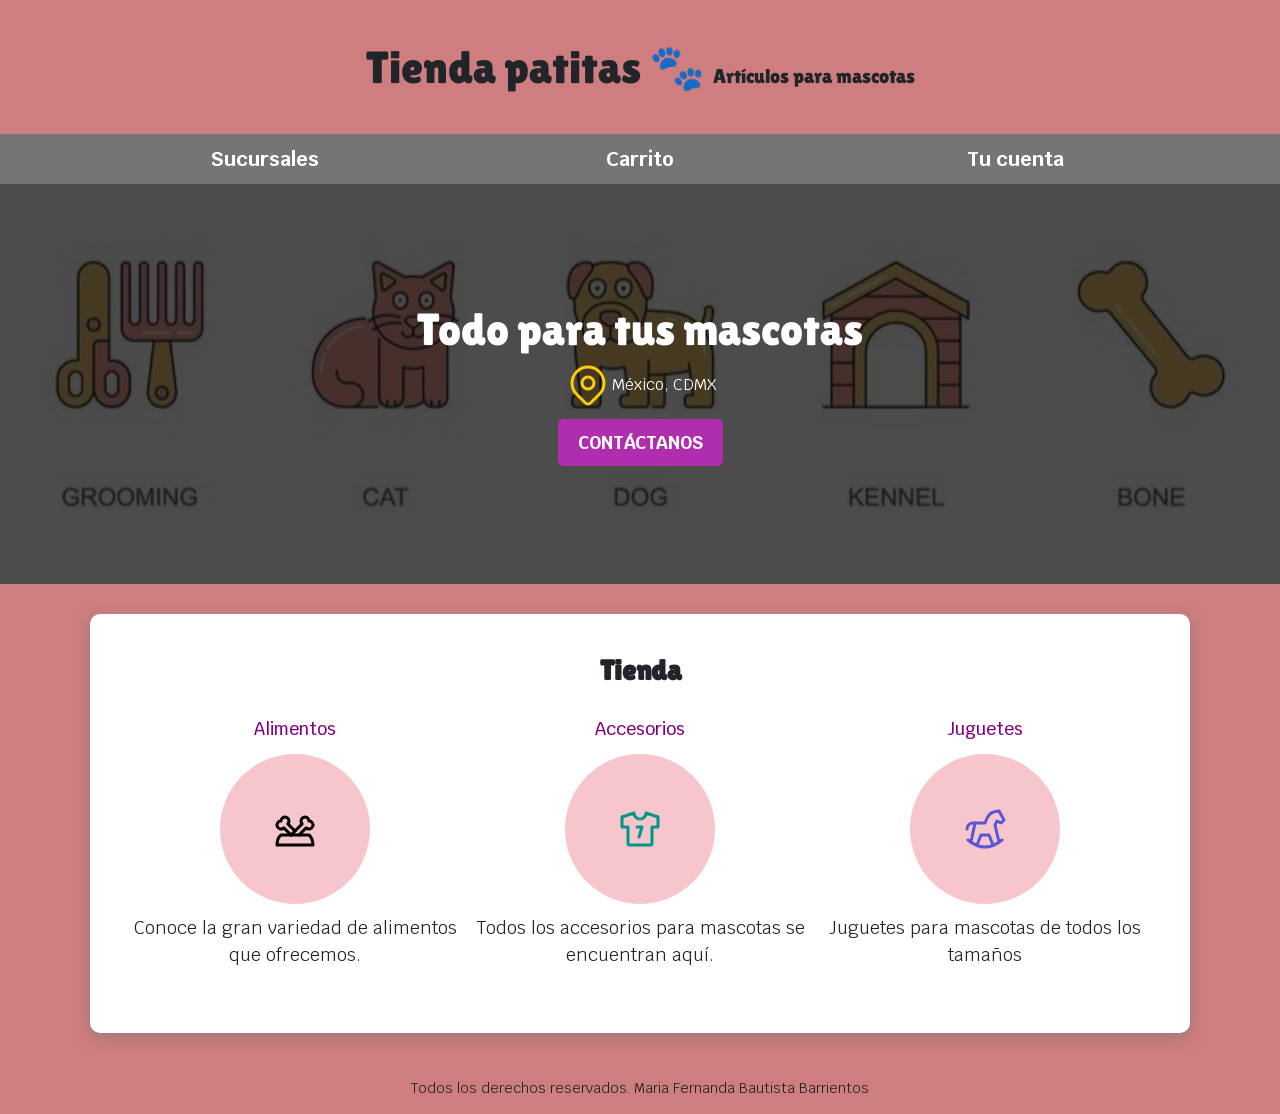
<file: index.html>
<!DOCTYPE html>
<html lang="es">
<head>
    <meta charset="UTF-8">
    <meta name="viewport" content="width=device-width, initial-scale=1.0">
    <title>Tienda patitas</title>

    <link rel="preconnect" href="https://fonts.googleapis.com">
    <link rel="preconnect" href="https://fonts.gstatic.com" crossorigin>
    <link href="https://fonts.googleapis.com/css2?family=Krub:wght@400;700&family=Lilita+One&display=swap" rel="stylesheet">

    <link href="https://cdn.jsdelivr.net/npm/bootstrap@5.3.3/dist/css/bootstrap.min.css" rel="stylesheet">

    <link rel="stylesheet" href="normalize.css">

    
    <link rel="stylesheet" href="css_bootstrap.css">
</head>
<body>

    <header class="py-3">
        <h1 class="titulo"> Tienda patitas 🐾 <span> Artículos para mascotas </span></h1>
    </header>

    <nav class="nav-bg">
    <div class="container navegacion-principal">
        <a href="nosotros.html">Sucursales</a>
        <a href="#">Carrito</a>
        <a href="#">Tu cuenta</a>
    </div>
    </nav>

    <section class="mascota d-flex align-items-center justify-content-center text-center">
        <div class="contenido-mascota d-flex flex-column align-items-center justify-content-center">
            <h2 class="titulo text-white">Todo para tus mascotas</h2>
            <div class="ubicacion d-flex align-items-center justify-content-center text-white mb-3">
                <svg xmlns="http://www.w3.org/2000/svg" width="48" height="48" viewBox="0 0 24 24" fill="none" stroke="#ffcc00" stroke-width="1.5" stroke-linecap="round" stroke-linejoin="round">
                    <path d="M9 11a3 3 0 1 0 6 0a3 3 0 0 0 -6 0" />
                    <path d="M17.657 16.657l-4.243 4.243a2 2 0 0 1 -2.827 0l-4.244 -4.243a8 8 0 1 1 11.314 0z" />
                </svg>
                <p class="m-0">México, CDMX</p>
            </div>
            <a class="boton" href="contactanos_bootstrap.html">Contáctanos</a> 
        </div>
    </section>

    <main class="container sombra my-5"> 
        <h2 style="font-size: 2.8rem; text-align: center; font-weight: 700; font-family: 'Lilita One', sans-serif; margin-bottom: 2rem;">
            Tienda
        </h2>
        
        <div class="row text-center mt-5">
            <section class="col-md-4 servicio mb-4 d-flex flex-column align-items-center">
                <h3><a href="#" class="text-decoration-none" style="color:purple;">Alimentos</a></h3>
                <div class="iconos my-3">
                    <svg xmlns="http://www.w3.org/2000/svg" width="48" height="48" viewBox="0 0 24 24" fill="none" stroke="#000000" stroke-width="1.5" stroke-linecap="round" stroke-linejoin="round">
                        <path d="M10 15l5.586 -5.585a2 2 0 1 1 3.414 -1.415a2 2 0 1 1 -1.413 3.414l-3.587 3.586" /><path d="M12 13l-3.586 -3.585a2 2 0 1 0 -3.414 -1.415a2 2 0 1 0 1.413 3.414l3.587 3.586" /><path d="M3 20h18c-.175 -1.671 -.046 -3.345 -2 -5h-14c-1.333 1 -2 2.667 -2 5z" />
                    </svg>
                </div> 
                <p>Conoce la gran variedad de alimentos que ofrecemos.</p>
            </section>

            <section class="col-md-4 servicio mb-4 d-flex flex-column align-items-center">
                <h3><a href="#" class="text-decoration-none" style="color:purple;">Accesorios</a></h3>
                <div class="iconos my-3">
                    <svg xmlns="http://www.w3.org/2000/svg" width="48" height="48" viewBox="0 0 24 24" fill="none" stroke="#009688" stroke-width="1.5" stroke-linecap="round" stroke-linejoin="round">
                        <path d="M15 4l6 2v5h-3v8a1 1 0 0 1 -1 1h-10a1 1 0 0 1 -1 -1v-8h-3v-5l6 -2a3 3 0 0 0 6 0" /><path d="M10.5 11h2.5l-1.5 5" />
                    </svg>
                </div> 
                <p>Todos los accesorios para mascotas se encuentran aquí.</p>
            </section>

            <section class="col-md-4 servicio mb-4 d-flex flex-column align-items-center">
                <h3><a href="#" class="text-decoration-none" style="color:purple;">Juguetes</a></h3>
                <div class="iconos my-3">
                    <svg xmlns="http://www.w3.org/2000/svg" width="48" height="48" viewBox="0 0 24 24" fill="none" stroke="#5856d6" stroke-width="1.5" stroke-linecap="round" stroke-linejoin="round">
                        <path d="M3.5 17.5c5.667 4.667 11.333 4.667 17 0" /><path d="M19 18.5l-2 -8.5l1 -2l2 1l1.5 -1.5l-2.5 -4.5c-5.052 .218 -5.99 3.133 -7 6h-6a3 3 0 0 0 -3 3" /><path d="M5 18.5l2 -9.5" /><path d="M8 20l2 -5h4l2 5" />
                    </svg>
                </div>
                <p>Juguetes para mascotas de todos los tamaños</p>
            </section>
        </div>
    </main>

    <footer class="text-center py-4">
        <p class="m-0">Todos los derechos reservados. Maria Fernanda Bautista Barrientos</p>
    </footer>

    <script src="https://cdn.jsdelivr.net/npm/bootstrap@5.3.3/dist/js/bootstrap.bundle.min.js"></script>
</body>
</html>
</file>
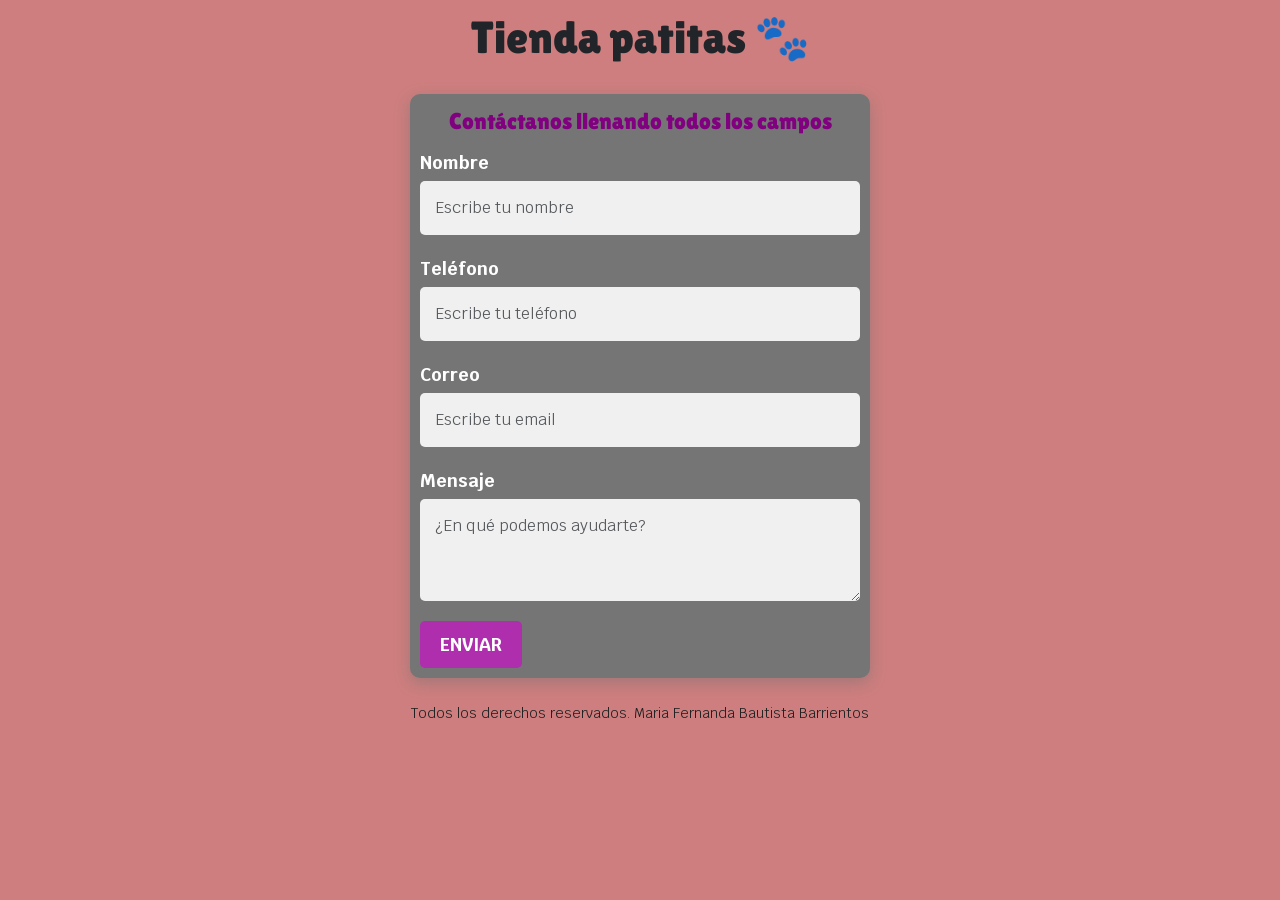
<file: contactanos_bootstrap.html>
<!DOCTYPE html>
<html lang="es">
<head>
    <meta charset="UTF-8">
    <meta name="viewport" content="width=device-width, initial-scale=1.0">
    <title>Datos de contacto</title>
    
    <link rel="preconnect" href="https://fonts.googleapis.com">
    <link rel="preconnect" href="https://fonts.gstatic.com" crossorigin>
    <link href="https://fonts.googleapis.com/css2?family=Krub:wght@400;700&family=Lilita+One&display=swap" rel="stylesheet">

    <link href="https://cdn.jsdelivr.net/npm/bootstrap@5.3.3/dist/css/bootstrap.min.css" rel="stylesheet">
    <link rel="stylesheet" href="css_bootstrap.css">
</head>
<body>

    <header class="py-3">
        <h1 class="titulo">Tienda patitas 🐾</h1>
    </header>

    <main class="container my-4"> <!-- 🔽 bajé margen -->
        <div class="row justify-content-center">
            <div class="col-md-7 col-lg-5"> <!-- 🔽 más compacto -->
                <form class="formulario sombra p-3"> <!-- 🔽 menos padding -->
                    <fieldset class="border-0">
                        <legend class="text-center mb-3 titulo-formulario">
                            Contáctanos llenando todos los campos
                        </legend>
                        
                        <div class="campo">
                            <label class="form-label fw-bold">Nombre</label>
                            <input class="form-control form-control-sm input-text" type="text" placeholder="Escribe tu nombre">
                        </div>

                        <div class="campo">
                            <label class="form-label fw-bold">Teléfono</label>
                            <input class="form-control form-control-sm input-text" type="tel" placeholder="Escribe tu teléfono">
                        </div>

                        <div class="campo">
                            <label class="form-label fw-bold">Correo</label>
                            <input class="form-control form-control-sm input-text" type="email" placeholder="Escribe tu email">
                        </div>

                        <div class="campo">
                            <label class="form-label fw-bold">Mensaje</label>
                            <textarea class="form-control form-control-sm input-text" rows="3" placeholder="¿En qué podemos ayudarte?"></textarea>
                        </div>

                        <div>
                            <input class="boton" type="submit" value="Enviar">
                        </div>
                    </fieldset>
                </form>
            </div>
        </div>
    </main>

    <footer class="text-center py-3">
        <p class="m-0">Todos los derechos reservados. Maria Fernanda Bautista Barrientos</p>
    </footer>

    <script src="https://cdn.jsdelivr.net/npm/bootstrap@5.3.3/dist/js/bootstrap.bundle.min.js"></script>
</body>
</html>
</file>
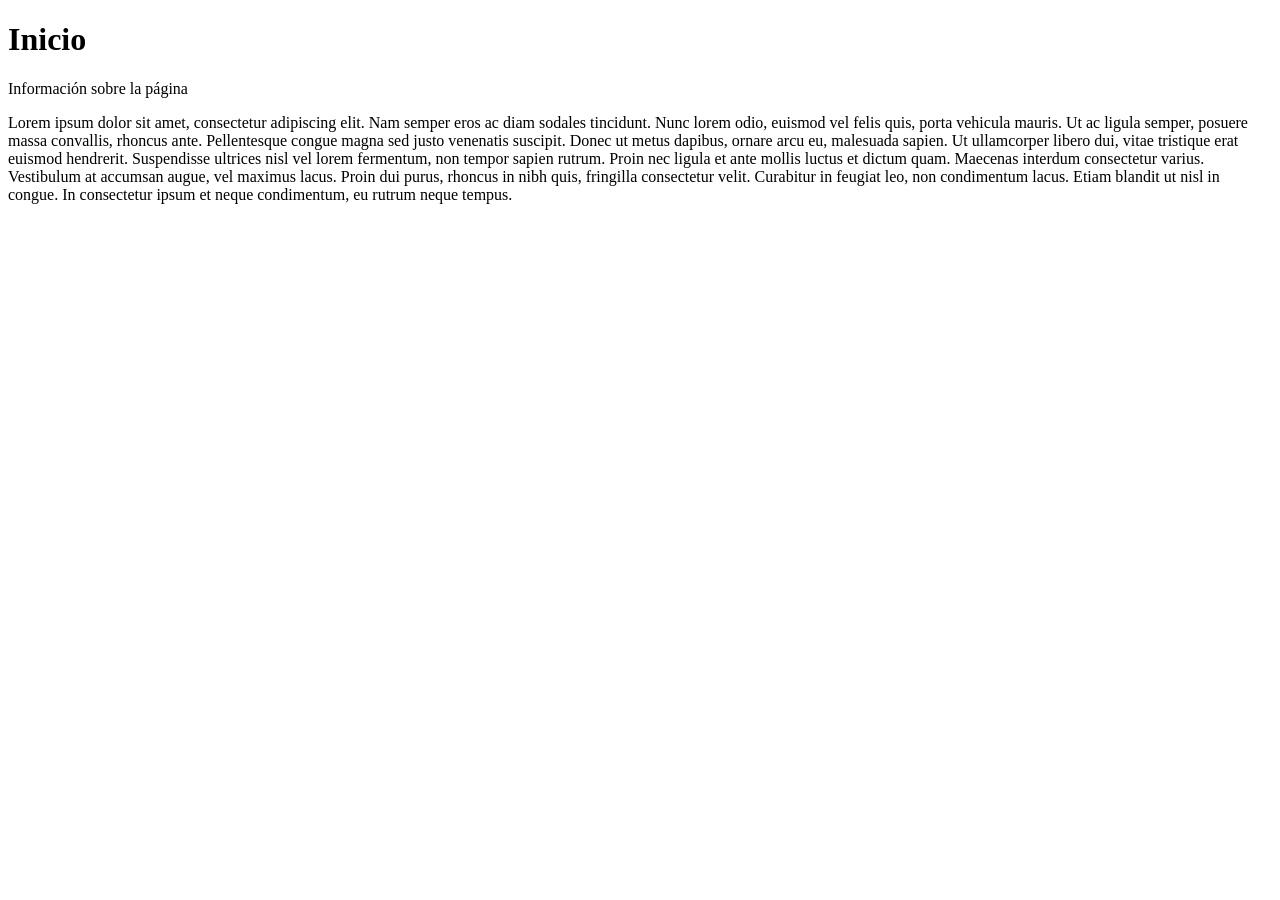
<file: inicio.html>
<!DOCTYPE html>
<html lang="en">
<head>
    <meta charset="UTF-8">
    <meta name="viewport" content="width=device-width, initial-scale=1.0">
    <title>Document</title>
</head>
<body>
    <h1>Inicio</h1>
    <p>Información sobre la página</p>
    <p>Lorem ipsum dolor sit amet, consectetur adipiscing elit. Nam semper eros ac diam sodales tincidunt. Nunc lorem odio, euismod vel felis quis, porta vehicula mauris. Ut ac ligula semper, posuere massa convallis, rhoncus ante. Pellentesque congue magna sed justo venenatis suscipit. Donec ut metus dapibus, ornare arcu eu, malesuada sapien. Ut ullamcorper libero dui, vitae tristique erat euismod hendrerit. Suspendisse ultrices nisl vel lorem fermentum, non tempor sapien rutrum. Proin nec ligula et ante mollis luctus et dictum quam. Maecenas interdum consectetur varius. Vestibulum at accumsan augue, vel maximus lacus. Proin dui purus, rhoncus in nibh quis, fringilla consectetur velit. Curabitur in feugiat leo, non condimentum lacus. Etiam blandit ut nisl in congue. In consectetur ipsum et neque condimentum, eu rutrum neque tempus.</p>
</body>
</html>
</file>
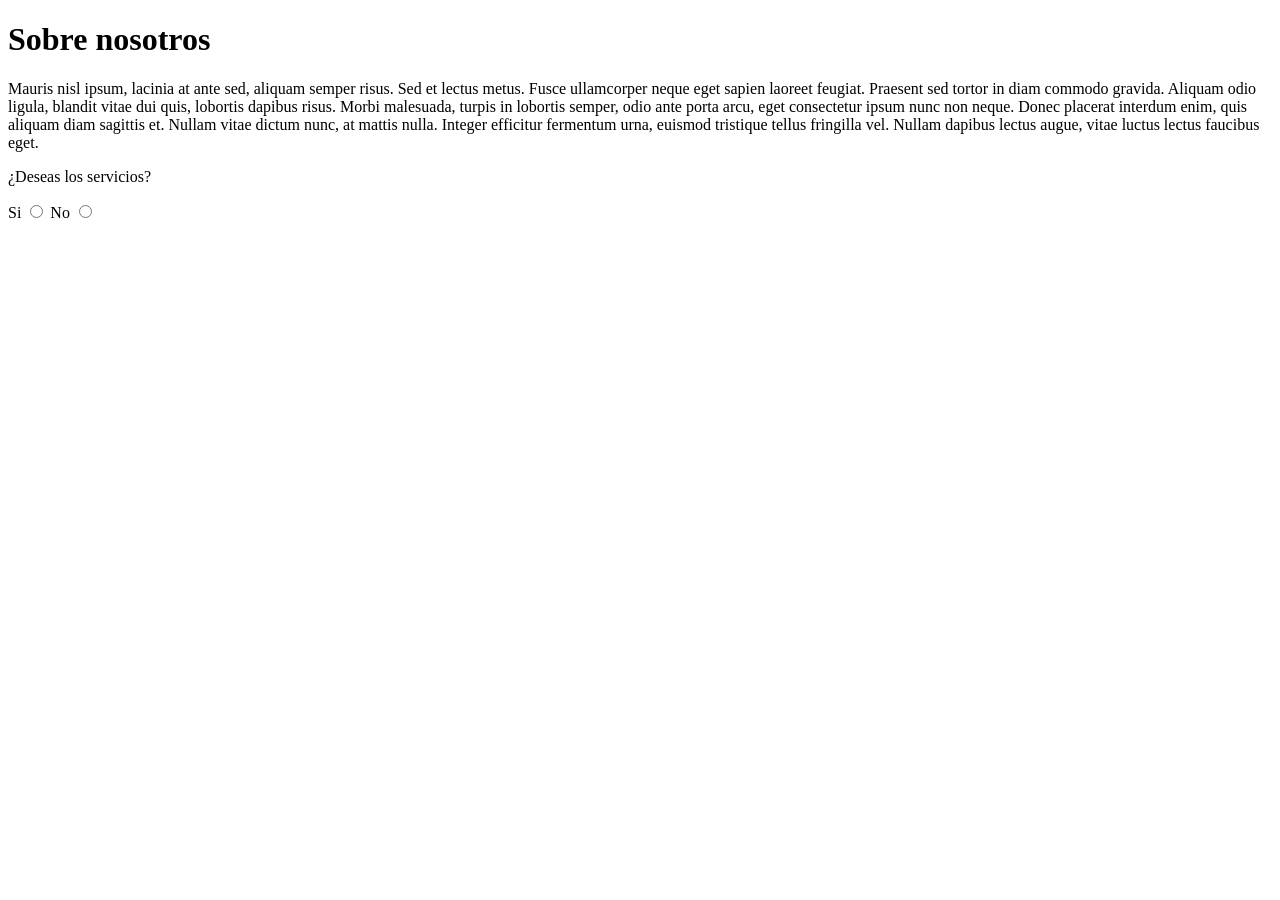
<file: nosotros.html>
<!DOCTYPE html>
<html lang="en">
<head>
    <meta charset="UTF-8">
    <meta name="viewport" content="width=device-width, initial-scale=1.0">
    <title>Document</title>
</head>
<body>
    <h1>Sobre nosotros</h1>
    <p>Mauris nisl ipsum, lacinia at ante sed, aliquam semper risus. Sed et lectus metus. Fusce ullamcorper neque eget sapien laoreet feugiat. Praesent sed tortor in diam commodo gravida. Aliquam odio ligula, blandit vitae dui quis, lobortis dapibus risus. Morbi malesuada, turpis in lobortis semper, odio ante porta arcu, eget consectetur ipsum nunc non neque. Donec placerat interdum enim, quis aliquam diam sagittis et. Nullam vitae dictum nunc, at mattis nulla. Integer efficitur fermentum urna, euismod tristique tellus fringilla vel. Nullam dapibus lectus augue, vitae luctus lectus faucibus eget.</p>
    <p>¿Deseas los servicios?</p>
    <label>Si</label>
    <input type="radio">
    <label>No</label>
    <input type="radio">
</body>
</html>
</file>
